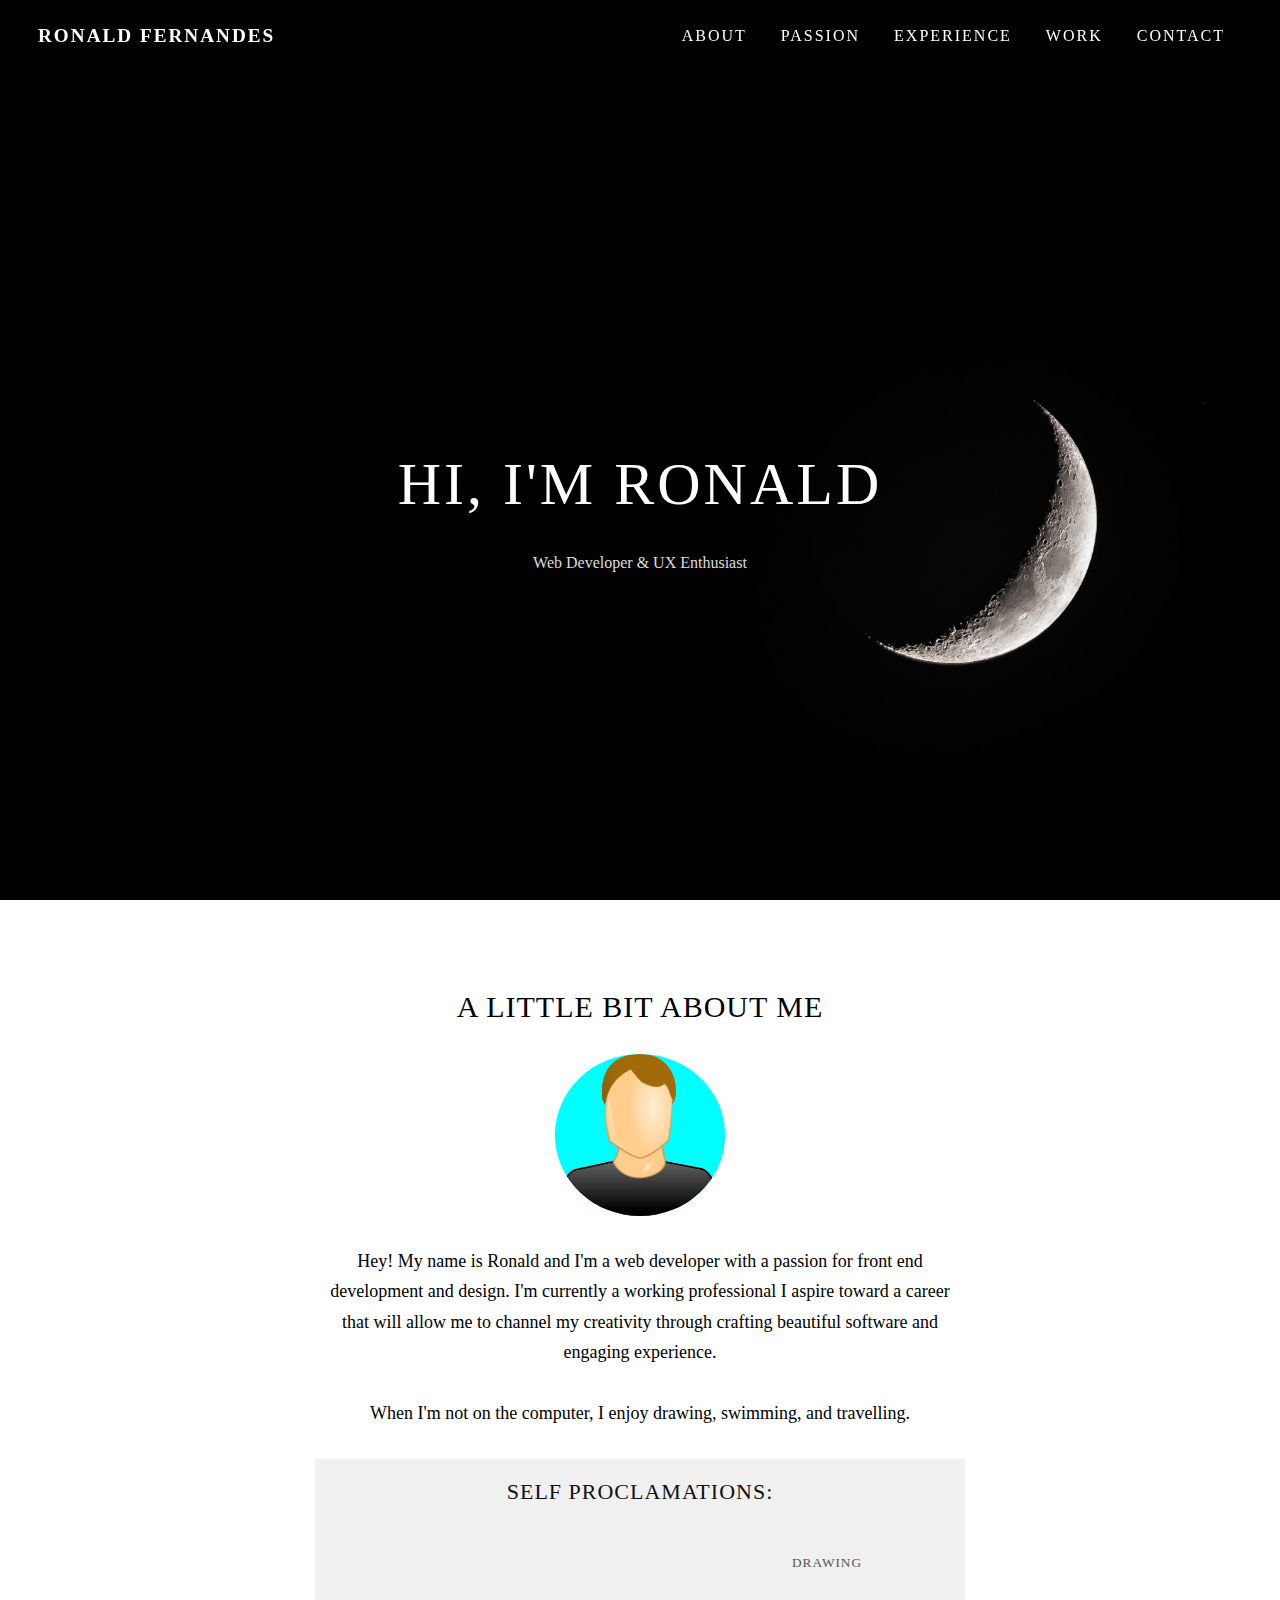
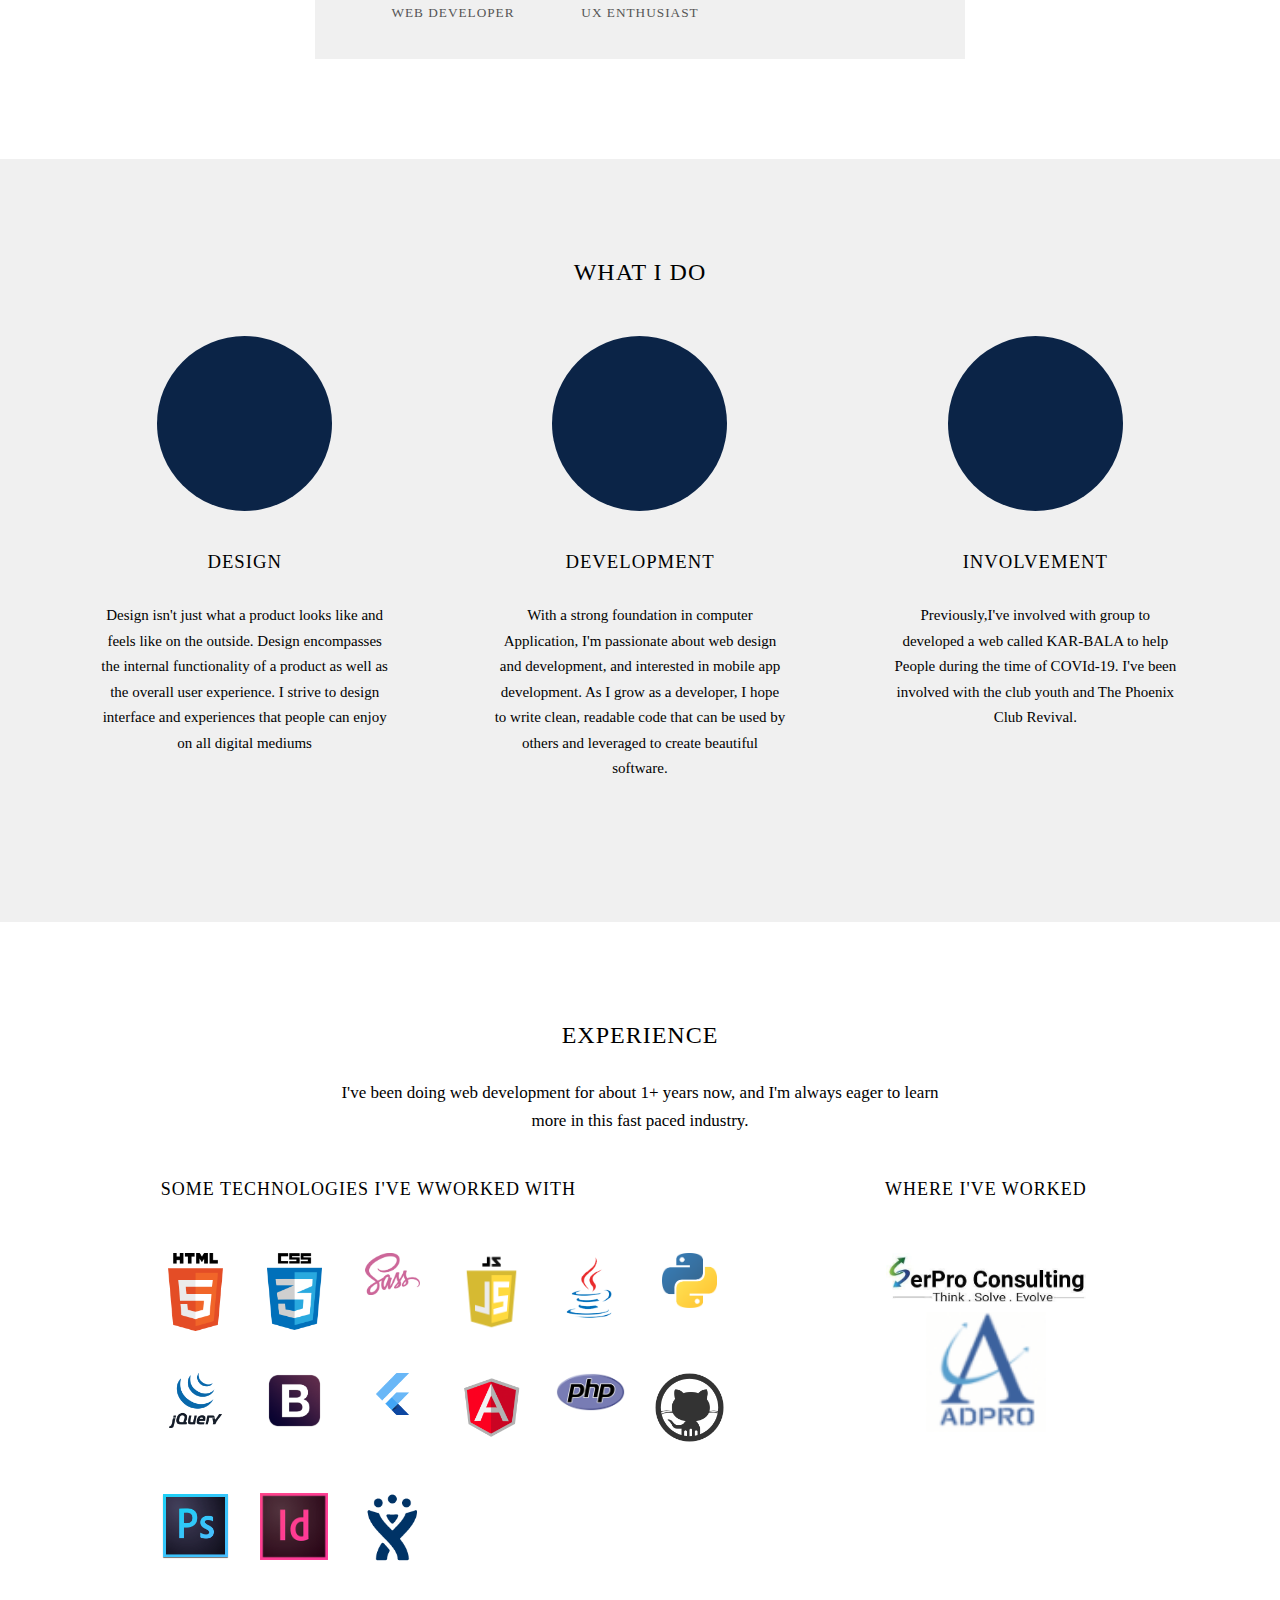
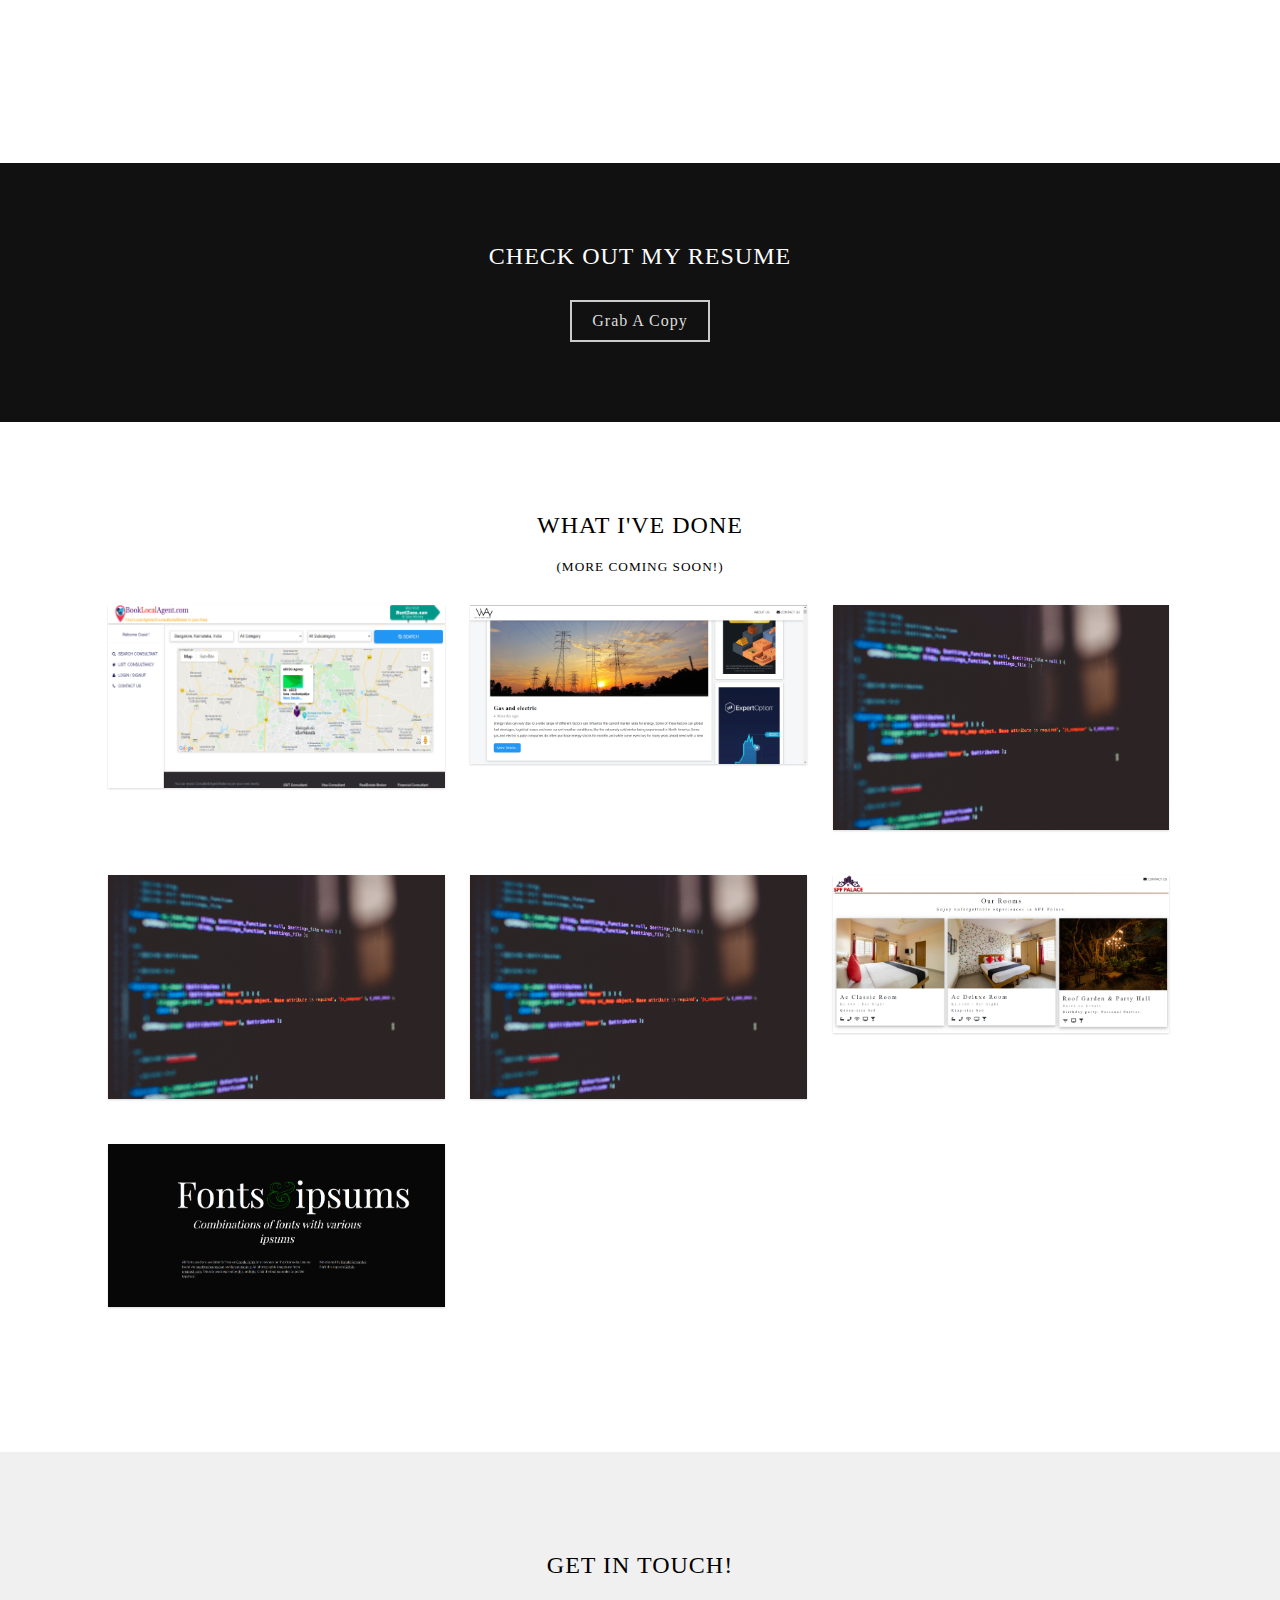
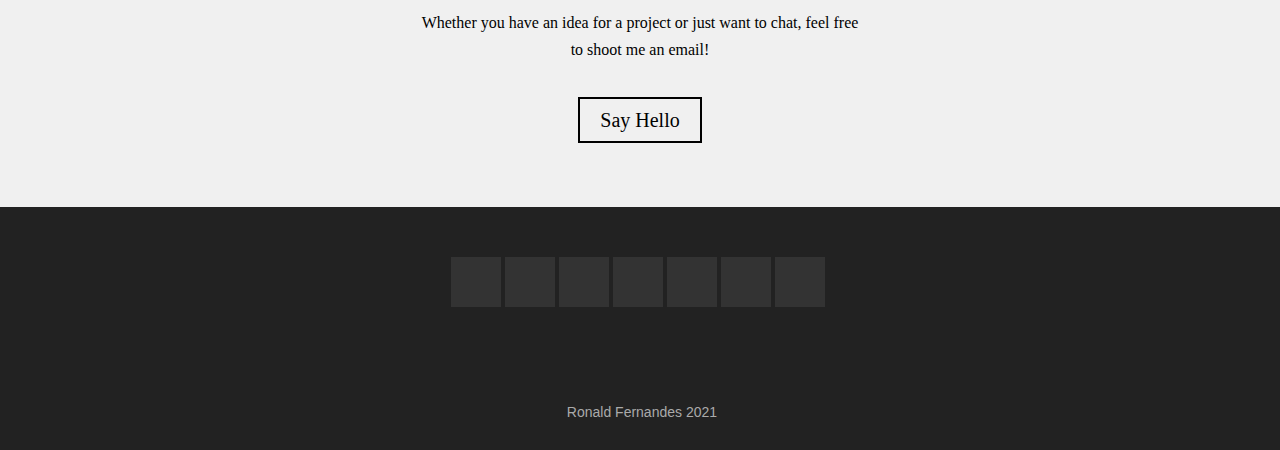
<file: index.html>
<!DOCTYPE html>
<html lang="en">
<head>
    <meta charset="UTF-8">
    <meta http-equiv="X-UA-Compatible" content="IE=edge">
    <meta name="viewport" content="width=device-width, initial-scale=1.0">
    <title>Ronald Fernandes | Web Developer</title>
    <meta name="author" content="Ronald Fernandes">
    <link rel="stylesheet" href="css/style.css">
    <link rel="stylesheet" href="https://cdnjs.cloudflare.com/ajax/libs/font-awesome/6.3.0/css/all.min.css" integrity="sha512-SzlrxWUlpfuzQ+pcUCosxcglQRNAq/DZjVsC0lE40xsADsfeQoEypE+enwcOiGjk/bSuGGKHEyjSoQ1zVisanQ==" crossorigin="anonymous" referrerpolicy="no-referrer" />
    <script src="https://ajax.googleapis.com/ajax/libs/jquery/3.3.1/jquery.min.js"></script>
    <script src="js/smoothScrool.js"></script>
    <script src="js/activeScrolling.js"></script>
    <script src="https://cdn.jsdelivr.net/npm/bootstrap@4.6.2/dist/js/bootstrap.bundle.min.js"></script>
</head>
<body id="pageTop">
    <header>
        <!-- <div class="logo"> -->
            <a href="" class="logo" >Ronald Fernandes</a>
        <!-- </div> -->
        <ul class="links">
            <li style="display: none;"><a href="#pageTop"></a></li>
            <li><a href="#about">ABOUT</a></li>
            <li><a href="#services">PASSION</a></li>
            <li><a href="#experience">EXPERIENCE</a></li>
            <li style="display: none;"><a href="#pagetop"></a></li>
            <li><a href="#portfolio">WORK</a></li>
            <li><a href="#contact">CONTACT</a></li>
        </ul>
        <div class="toggle-btn">
            <i class="fas fa-bars menu-btn"></i>
        </div>
    </header>
    
    <!-- Section Introduction -->
    <section id ="intro" class="hero text-center">
        <div class="overlay">
            <div class="intro">
                <h1 class="fadeInDown">Hi, I'm Ronald</strong></h1>
                <p class="sub fadeInUp">Web Developer & UX Enthusiast</p>
                <a  href="#about" class="arrow_down">
                    <i class="fa fa-angle-down"></i>
                </a>
            </div>
        </div>
    </section>
    <!-- /Section Introduction -->
    <!-- Section About -->
    <section id="about" class="text-center">
        <div class="overlay">
            <div class="container">
                <div class="row">
                    <div class="col">
                        <h2>A Little Bit About Me</h2>
                        <img src="images/profile.png" alt="" id="profile-img" class="">
                        <p> 
                            Hey! My name is Ronald and I'm a web developer with a passion for front end development and design. I'm currently a working professional
                            <a href="" class=""></a> I aspire toward a career that will allow me to channel my creativity through crafting beautiful software and engaging experience.
                            <br><br>
                            When I'm not on the computer, I enjoy drawing, swimming, and travelling.
                        </p>
                    </div>
                </div>
                <div class="row text-center">
                    <div id="self">
                        <h3> Self Proclamations:</h3>
                        <div class="self-div">
                            <div class="self-icon"> <i class="fa fa-keyboard"></i></div>
                            <h5>Web Developer</h5>
                        </div>
                        <div class="self-div">
                            <div class="self-icon"><i class="fa fa-pencil"></i></div>
                            <h5>UX Enthusiast</h5>
                        </div>
                        <div class="self-div">
                            <div class="self-icon"><i class="fa-solid fa-palette"></i></div>
                            <h5>drawing</h5>
                        </div>
                    </div>
                </div>
            </div>
        </div>
    </section>
    <!-- Section what i do -->
    <section id="services" class="text-center">
        <div class="container">
            <div class="row">
                <div class="col-md-12">
                    <h2>What I Do</h2>
                    <div class="space"></div>
                    <div class="service-col">
                        <div class="icon"><i class="fa-solid fa-laptop"></i></div>
                        <h3>Design</h3>
                        <p>Design isn't just what a product looks like and feels like on the outside. Design encompasses the internal functionality of a product as well as the overall user experience. I strive to design interface and experiences that people can enjoy on all digital mediums</p>
                    </div>
                    <div class="service-col">
                        <div class="icon"><i class="fa-solid fa-code"></i></div>
                        <h3>Development</h3>
                        <p>With a strong foundation in computer Application, I'm passionate about web design and development, and interested in mobile app development. As I grow as a developer, I hope to write clean, readable code that can be used by others and leveraged to create beautiful software.</p>
                    </div>
                    <div class="service-col">
                        <div class="icon"><i class="fa-regular fa-lightbulb"></i></div>
                        <h3>Involvement</h3>
                        <p>Previously,I've involved with group to developed a web called KAR-BALA to help People during the time of COVId-19.
                            I've been involved with the club youth and The Phoenix Club Revival.</p>
                    </div>
                </div>
            </div>
        </div>
    </section>
    <!-- Section Experience -->
    <section id="experience">
        <div class="container">
            <div class="row">
                <div class="col-md-12">
                    <div class="col-md-10 col-md-offset-1 text-center">
                        <h2>Experience</h2>
                        <p>I've been doing web development for about 1+ years now, and I'm always eager to learn more in this fast paced industry.</p>
                    </div>
                    <div class="col-sm-offset col-xs-12 col-sm-6 skills-section col-md-6">
                        <h3>Some technologies I've Wworked with</h3>
                        <div class="row">
                            <div class="col-xs-3 col-sm-2 col-md-2 skill-icon"><img  alt="" class="img-responsive" src="images/skills/html.png" id="html" tooltip="html"></div>
                            <div class="col-xs-3 col-sm-2 col-md-2 skill-icon"><img  alt="" class="img-responsive" src="images/skills/css.png" id="css"></div>
                            <div class="col-xs-3 col-sm-2 col-md-2 skill-icon"><img  alt="" class="img-responsive" src="images/skills/sass.png" id="sass"></div>
                            <div class="col-xs-3 col-sm-2 col-md-2 skill-icon"><img  alt="" class="img-responsive" src="images/skills/js.png" id="js"></div>
                            <div class="col-xs-3 col-sm-2 col-md-2 skill-icon"><img  alt="" class="img-responsive" src="images/skills/java.png" ></div>
                            <div class="col-xs-3 col-sm-2 col-md-2 skill-icon"><img  alt="" class="img-responsive" src="images/skills/python.png" id="python"></div>
                            <div class="col-xs-3 col-sm-2 col-md-2 skill-icon"><img  alt="" class="img-responsive" src="images/skills/jquery.png" id="jquery"></div>
                            <div class="col-xs-3 col-sm-2 col-md-2 skill-icon"><img  alt="" class="img-responsive" src="images/skills/bootstrap.png" id="bootstrap"></div>
                            <div class="col-xs-3 col-sm-2 col-md-2 skill-icon"><img  alt="" class="img-responsive" src="images/skills/flutter.png"  id="foundation"></div>
                            <div class="col-xs-3 col-sm-2 col-md-2 skill-icon"><img  alt="" class="img-responsive" src="images/skills/angular.png"  ></div>
                            <!-- <div class="col-xs-3 col-sm-2 col-md-2 skill-icon"><img  alt="" class="img-responsive" src="/images/skills/node.png"  id="node"></div> -->
                            <div class="col-xs-3 col-sm-2 col-md-2 skill-icon"><img  alt="" class="img-responsive" src="images/skills/php.png"  ></div>
                            <div class="col-xs-3 col-sm-2 col-md-2 skill-icon"><img  alt="" class="img-responsive" src="images/skills/github.png"  ></div>
                            <div class="col-xs-3 col-sm-2 col-md-2 skill-icon"><img  alt="" class="img-responsive" src="images/skills/photoshop.png"  ></div>
                            <div class="col-xs-3 col-sm-2 col-md-2 skill-icon"><img  alt="" class="img-responsive" src="images/skills/indesign.png"  ></div>
                            <div class="col-xs-3 col-sm-2 col-md-2 skill-icon"><img  alt="" class="img-responsive" src="images/skills/jira.png"  ></div>
                            <!-- <div class="col-xs-3 col-sm-2 col-md-2 skill-icon"><img  alt="" class="img-responsive" src="/images/skills/linux.png"  ></div> -->
                            <!-- <div class="col-xs-3 col-sm-2 col-md-2 skill-icon"><img  alt="" class="img-responsive" src="/images/skills/tumblr.png"  ></div> -->
                        </div>
                    </div>
                    <div class="col-sm-offset col-xs-12 col-sm-4 col-md-3 employer">
                        <div class="text-center">
                            <h3>Where I've Worked</h3>
                            <a href="https://www.serproconsulting.com/">
                                <img id="serpro-logo" src="images/serpro.jpg" alt="">
                            </a>
                            <a href="http://www.adprotechnologies.com/">
                                <img id="adpro-logo" src="images/Adpro.png" alt="">
                            </a>
                        </div>
                    </div>
                </div>
            </div>
        </div>
    </section>
    <!-- Section Resume -->
    <section id="resume">
        <div class="text-center">
            <div class="overlay">
                <div class="container">
                    <div class="row">
                        <div class="col-md-12">
                            <h2>Check out my resume</h2>
                            <div id="resume-button">
                                <a href="Ronald_Fernandes_Resume.pdf" target="_blank" class="resume-btn">Grab A Copy</a>
                            </div>
                        </div>
                    </div>
                </div>
            </div>
        </div>
    </section>
    <!-- Section Work -->
    <section id="portfolio">
        <div class="container">
            <di class="col-lg-12 text-center">
                <h2 class="section-heading">What I've Done</h2>
                <h5 class="coming-soon">(more coming soon!)</h5>
            </di>
            <div class="row portfolio-row">
                <div class="portfolio-item-wrapper">
                    <div class="portfolio-item" data-toggle="modal" href="#booklocalagent">
                        <div class="portfolio-overlay"></div>
                        <div class="links">
                            <a class="image-link"><i class="fa-solid fa-link"></i></a>
                        </div>
                        <img src="images/projects/booklocalagent.png" alt="image">
                        <div class="portfolio-info">
                            <h3>BookLocalAgent</h3>
                        </div>
                    </div>
                </div>
                <div class="portfolio-item-wrapper">
                    <div class="portfolio-item" data-toggle="modal" href="#weadforyou">
                        <div class="portfolio-overlay"></div>
                        <div class="links">
                            <a class="image-link"><i class="fa-solid fa-link"></i></a>
                        </div>
                        <img src="images/projects/weadforyou.png" alt="image">
                        <div class="portfolio-info">
                            <h3>WeAdForYou</h3>
                        </div>
                    </div>
                </div>
                <div class="portfolio-item-wrapper">
                    <div class="portfolio-item" data-toggle="modal" href="#camphor">
                        <div class="portfolio-overlay"></div>
                        <div class="links">
                            <a class="image-link"><i class="fa-solid fa-link"></i></a>
                        </div>
                        <img src="images/projects/projectBack.jpg" alt="image">
                        <div class="portfolio-info">
                            <h3>Camphor Laurel</h3>
                        </div>
                    </div>
                </div>
                <div class="portfolio-item-wrapper">
                    <div class="portfolio-item" data-toggle="modal" href="#autoride">
                        <div class="portfolio-overlay"></div>
                        <div class="links">
                            <a class="image-link"><i class="fa-solid fa-link"></i></a>
                        </div>
                        <img src="images/projects/projectBack.jpg" alt="image">
                        <div class="portfolio-info">
                            <h3>Auto Ride</h3>
                        </div>
                    </div>
                </div>
                <div class="portfolio-item-wrapper">
                    <div class="portfolio-item" data-toggle="modal" href="#read">
                        <div class="portfolio-overlay"></div>
                        <div class="links">
                            <a class="image-link"><i class="fa-solid fa-link"></i></a>
                        </div>
                        <img src="images/projects/projectBack.jpg" alt="image">
                        <div class="portfolio-info">
                            <h3>READ</h3>
                        </div>
                    </div>
                </div>
                <div class="portfolio-item-wrapper">
                    <div class="portfolio-item" data-toggle="modal" href="#spf">
                        <div class="portfolio-overlay"></div>
                        <div class="links">
                            <a class="image-link"><i class="fa-solid fa-link"></i></a>
                        </div>
                        <img src="images/projects/spf.png" alt="image">
                        <div class="portfolio-info">
                            <h3>SPF Palace</h3>
                        </div>
                    </div>
                </div>
                <div class="portfolio-item-wrapper">
                    <div class="portfolio-item" data-toggle="modal" href="#fontipsums">
                        <div class="portfolio-overlay"></div>
                        <div class="links">
                            <a class="image-link"><i class="fa-solid fa-link"></i></a>
                        </div>
                        <img src="images/projects/fontsipsums.png" alt="image">
                        <div class="portfolio-info">
                            <h3>Fonts&Ipsums</h3>
                        </div>
                    </div>
                </div>
            </div>
        </div>
    </section>
    <!-- Portfolio Modal -->

    <!-- Book Local Agent -->
    <div class="modal fade in" id="booklocalagent" tabindex="-1" role="dialog" aria-labelledby="booklocalagent" aria-hidden="true">
        <!-- <div class="modal-backdrop fade in"></div> -->
        <div class="modal-dialog">
            <div class="modal-header">
                <button type="button"class="close" data-dismiss="modal" aria-hidden="true">&times;</button>
                <h4 class="modal-title">BookLocalAgent</h4>
                <h6 class="modal-title-desc">Web App</h6>
            </div>
            <div class="modal-body">
                <p><img src="images/projects/booklocalagent.png" alt="" class="img-responsive img-centered"></p>
                <p class="modal-description">BookLocalAgent is a web application that helps the user to find any consultancy near them by entering the place and 
                    the required consultancy. It’s also help’s the user to list their consultancy on this 
                    website if they have any. the user can create their profile page if they list their 
                    consultancy on the website.</p>
                <p class="visit"><a href="" id="visit-btn">Visit Site</a> <!-- or <a href="" id="visit-btn">Scourse Code</a> --></p>
            </div>
            <div class="modal-footer">
                <button class="btn btn-default" data-dismiss="modal">close</button>
            </div>
        </div> 
    </div>
    <!-- We ad for you -->
    <div class="modal fade in" id="weadforyou" tabindex="-1" role="dialog" aria-labelledby="courseSourceModal" aria-hidden="true">
        <!-- <div class="modal-backdrop fade in"></div> -->
        <div class="modal-dialog">
            <div class="modal-header">
                <button type="button"class="close" data-dismiss="modal" aria-hidden="true">&times;</button>
                <h4 class="modal-title">WeAdForYou</h4>
                <h6 class="modal-title-desc">Web App</h6>
            </div>
            <div class="modal-body">
                <p><img src="images/projects/weadforyou.png" alt="" class="img-responsive img-centered"></p>
                <p class="modal-description">weadforyou website helps the users to advertise their product on this wesite. User have to provide a 
                    detail information of the product which they want to advertise. The user can upload 
                    video and image of their product for advertisement.</p>
                <p class="visit"><a href="" id="visit-btn">Visit Site</a> <!-- or <a href="" id="visit-btn">Scourse Code</a> --></p>
            </div>
            <div class="modal-footer">
                <button class="btn btn-default" data-dismiss="modal">close</button>
            </div>
        </div> 
    </div>
    <!-- Camphor Laurel -->
    <div class="modal fade in" id="camphor" tabindex="-1" role="dialog" aria-labelledby="camphor" aria-hidden="true">
        <!-- <div class="modal-backdrop fade in"></div> -->
        <div class="modal-dialog">
            <div class="modal-header">
                <button type="button"class="close" data-dismiss="modal" aria-hidden="true">&times;</button>
                <h4 class="modal-title">Camphor Laurel</h4>
                <h6 class="modal-title-desc">Andriod App</h6>
            </div>
            <div class="modal-body">
                <p><img src="images/projects/projectBack.jpg" alt="" class="img-responsive img-centered"></p>
                <p class="modal-description">Camphor Laurel is an android application which encourages the clients to arrange the item on the app 
                    and can know the conveyance date, cost of the item, contact information and available 
                    stock of the product.</p>
                <p class="visit"><a href="" id="visit-btn">Visit Site</a> <!-- or <a href="" id="visit-btn">Scourse Code</a> --></p>
            </div>
            <div class="modal-footer">
                <button class="btn btn-default" data-dismiss="modal">close</button>
            </div>
        </div> 
    </div>
    <!-- Auto ride -->
    <div class="modal fade in" id="autoride" tabindex="-1" role="dialog" aria-labelledby="autoride" aria-hidden="true">
        <!-- <div class="modal-backdrop fade in"></div> -->
        <div class="modal-dialog">
            <div class="modal-header">
                <button type="button"class="close" data-dismiss="modal" aria-hidden="true">&times;</button>
                <h4 class="modal-title">Auto Ride</h4>
                <h6 class="modal-title-desc">Andriod App</h6>
            </div>
            <div class="modal-body">
                <p><img src="images/projects/projectBack.jpg" alt="" class="img-responsive img-centered"></p>
                <p class="modal-description">The Andriod application helps passengers to book an auto wherever they required. It utilizes 
                    the full features of a mobile device’s maps and GPS features to find any available auto 
                    for hire. The user can book an auto from the app or can directly contact the auto through by call through the number given on the application</p>
                <p class="visit"><a href="" id="visit-btn">Visit Site</a> <!-- or <a href="" id="visit-btn">Scourse Code</a> --></p>
            </div>
            <div class="modal-footer">
                <button class="btn btn-default" data-dismiss="modal">close</button>
            </div>
        </div> 
    </div>
    <!-- Read -->
    <div class="modal fade in" id="read" tabindex="-1" role="dialog" aria-labelledby="read" aria-hidden="true">
        <!-- <div class="modal-backdrop fade in"></div> -->
        <div class="modal-dialog">
            <div class="modal-header">
                <button type="button"class="close" data-dismiss="modal" aria-hidden="true">&times;</button>
                <h4 class="modal-title">Read</h4>
                <h6 class="modal-title-desc">Desktop Application</h6>
            </div>
            <div class="modal-body">
                <p><img src="images/projects/projectBack.jpg" alt="" class="img-responsive img-centered"></p>
                <p class="modal-description">The Stand-alone Desktop application which is designed to manage issues regarding 
                    return/issue of books, magazines and fine calculation over late deposit of books. The 
                    entire process is monitored using barcode system. It is linked with self-service 
                    KIOSKS for locating the required book from the entire collection.</p>
                <p class="visit"><a href="" id="visit-btn">Visit Site</a>  or <a href="" id="visit-btn">Scourse Code</a></p>
            </div>
            <div class="modal-footer">
                <button class="btn btn-default" data-dismiss="modal">close</button>
            </div>
        </div> 
    </div>
    <!-- Spf palace -->
    <div class="modal fade in" id="spf" tabindex="-1" role="dialog" aria-labelledby="spf" aria-hidden="true">
        <!-- <div class="modal-backdrop fade in"></div> -->
        <div class="modal-dialog">
            <div class="modal-header">
                <button type="button"class="close" data-dismiss="modal" aria-hidden="true">&times;</button>
                <h4 class="modal-title">Spf palace</h4>
                <h6 class="modal-title-desc">Web Application</h6>
            </div>
            <div class="modal-body">
                <p><img src="images/projects/spf.png" alt="" class="img-responsive img-centered"></p>
                <p class="modal-description">SPF Palace is an web application for a hotel. Here the user can book their room based on their requirments.To book a room user should have to register themself first.
                    It is easy to use with a good user interface.There is a seperate admin pannel to maintain all the records of the booking made by the user. </p>
                <p class="visit"><a href="" id="visit-btn">Visit Site</a>  or <a href="" id="visit-btn">Scourse Code</a></p>
            </div>
            <div class="modal-footer">
                <button class="btn btn-default" data-dismiss="modal">close</button>
            </div>
        </div> 
    </div>
    <!-- Fonts&ipsums -->
    <div class="modal fade in" id="fontipsums" tabindex="-1" role="dialog" aria-labelledby="font&ipsums" aria-hidden="true">
        <!-- <div class="modal-backdrop fade in"></div> -->
        <div class="modal-dialog">
            <div class="modal-header">
                <button type="button"class="close" data-dismiss="modal" aria-hidden="true">&times;</button>
                <h4 class="modal-title">Fonts&Ipsums</h4>
                <h6 class="modal-title-desc">Web Application</h6>
            </div>
            <div class="modal-body">
                <p><img src="images/projects/fontsipsums.png" alt="Fonts&Ipsums" class="img-responsive img-centered"></p>
                <p class="modal-description">I was semi-obssessed with fonts and the i came accross the different types of lorem ipsum on the web. I crafted a simple website do display  different font-styles with different Ipsums i found on internet. </p>
                <p class="visit"><a href=" https://rfernandes7.github.io/fontsipsums/" id="visit-btn">Visit Site</a>  or <a href="https://github.com/RFernandes7/fontsipsums" id="visit-btn">Scourse Code</a></p>
            </div>
            <div class="modal-footer">
                <button class="btn btn-default" data-dismiss="modal">close</button>
            </div>
        </div> 
    </div>
    <section id="contact">
        <div class="container">
            <div class="row"><p style="margin-top:40px;"></p>
                <div class="col-md-10 col-md-offset-1 text-center">
                    <div class="gmail-icon"><i class="fa-regular fa-envelope bounceDown"></i></div>
                    <h2>Get In Touch!</h2>
                    <p>Whether you have an idea for a project or just want to chat, feel free to shoot me an email!</p>
                    <p style="margin-top:40px;">
                        <a href="mailto:ronaldfernandes303@gmail.com" target="_blank" id="email-button">Say Hello</a>
                    </p>
                </div>
            </div>
        </div>
    </section>
    <footer>
        <div class="container">
            <div class="row">
                <div class="col-md-12 text-center">
                    <ul class="list-inline social-buttons animated fadeIn">
                        <li><a id="facebook" href="" target="_blank"><i class="fa-brands fa-facebook-f"></i></a></li>
                        <li><a id="twitter" href="" target="_blank"><i class="fa-brands fa-twitter"></i></a></li>
                        <li><a id="instagram" href="" target="_blank"><i class="fa-brands fa-instagram"></i></a></li>
                        <li><a id="spotify" href="" target="_blank"><i class="fa-brands fa-spotify"></i></a></li>
                        <li><a id="codepen" href="" target="_blank"><i class="fa-brands fa-codepen"></i></a></li>
                        <li><a id="github" href="https://github.com/RFernandes7" target="_blank"><i class="fa-brands fa-github"></i></a></li>
                        <li><a id="linkedin" href="" target="_blank"><i class="fa-brands fa-linkedin-in"></i></a></li>
                    </ul>
                    <div class="page-scroll-rocket">
                        <a href="#pageTop" id="to-top" class="page-scroll">
                            <i class="fa-sharp fa-solid fa-shuttle-space fa-rotate-270"></i>
                            <!-- <img src="/images/resumeBack.jpg" alt="" id="rocket"> -->
                        </a>
                        <p id="to-top-sub">Click me, To Launch!</p>
                    </div>
                    <div class="copyright">
                        <p><i class="fa fa-copyright"></i> Ronald Fernandes 2021</p>
                    </div>
                </div>
            </div>
        </div>
    </footer>
    <script src="js/animate.js"></script>
</body>
</html>
</file>
<file: css/style.css>
*{
    margin: 0;
    padding: 0;
    box-sizing: border-box;
}

body{
   margin: 0;
   padding: 0;
    width: 100%;
}

header{
    top: 0;
    left: 0;
    position: fixed;
    width: 100%;
    display: flex;
    align-items: center;
    justify-content: space-between;
    z-index: 999;
    /* padding: 20px 30px; */
    padding: 25px 38px;
    transition: 0.6s;
    
}


header.sticky{
    /* padding: 5px 100px; */
    padding: 13px 38px;
    background-color: black;
}

header .logo {
    text-decoration: none;
    position: relative;
    color: white;
    font-weight: 700;
    font-size: 1.2em;  /*1.5rem*/
    text-transform: uppercase;
    letter-spacing: 2px;
    transition: 0.6s;
}

header ul{
    margin: 0;
    padding: 0;
    display: flex;
    position: relative;
    align-items: center;
    justify-content: center;
    transition: 0.6s;
}

header ul li{
    /* position: relative; */
    list-style: none;
}

header ul li a{
    position: relative;
    margin: 0 15px;
    text-decoration: none;
    color: #FFF;
    letter-spacing: 2px;
    transition: 0.6s;
    border: 2px solid transparent;
    display: block;
}

 .links a:hover{
    color: grey;
}

.toggle-btn{
    position: absolute;
    flex-direction: column;
    color: white;
    right: 2rem;
    font-size: 23px;
    cursor: pointer;
    display: none;
}



header.sticky .logo,
header.sticky ul li a{
    /* color: white; */
}

@media only screen and (min-width:768px) and (max-width:899px) {
    header .logo {
        text-decoration: none;
        position: relative;
        color: white;
        font-weight: 100;
        font-size: 1em;
        text-transform: uppercase;
        letter-spacing: 1px;
        transition: 0.6s;
    }
    header ul li a{
        margin: 0 10px;
        color: #FFF;
        font-size: 15px;
        letter-spacing: 1px;
        transition: 0.6s;
        display: block;
    }
}

@media only screen and (min-width:899px) and (max-width:937px) {
    header ul li a{
        margin: 0 10px;
    }
}

@media only screen and (max-width:768px) {
    .toggle-btn{
        display: flex;
    }
    .links{
        display: none;
        width: 100%;
    }

    header{
        flex-direction: column;
        align-items: flex-start;
    }

    header ul{
        margin-top: 20px;
        width: 100%;
        flex-direction: column;
        /* padding: 20px 5px; */
        
    }

    header li{
        text-align: center;
    }

    header li a{
        padding: .5rem 1rem;
        width: 100%;
    }

    .links.active{
        display: flex;
        transition: 0.6s;
    }
    header{
        background-color: black;
        /* padding: 25px 38px; */
        padding: 13px 38px;
    }

    header .logo {
        text-decoration: none;
        position: relative;
        color: white;
        font-weight: 400;
        font-size: 1.2em;
        text-transform: uppercase;
        letter-spacing: 2px;
        transition: 0.6s;
    }
 
}

@media only screen and (max-width:368px) {
    header{
        padding: 13px 12px;
    }
    header .logo {
        font-weight:300;
        font-size: 1em;
    }
    header.sticky{
        padding: 13px 12px;
        background-color: black;
    }
    .toggle-btn{
        font-size: 20px;
    }
}



/* Sections */
h1, h2, h3, h4, h5, h6{
    margin: 0px 0px 30px;
    font-weight: 300;
    letter-spacing: 1px;
    text-transform: uppercase;
}



p{
    font-size: 16px;
    font-weight: 300;
    margin: 0 0 25px;
    line-height: 1.7;
    margin: 0px 0px 25px;
}
/* INTRODUCTION */
.hero{
    position: relative;
    background: url(../images/heroBackground.jpg);
    width: 100%;
    min-height: 100vh;
    display: flex;
    background-size: cover;
    background-position: center;
    background-attachment: fixed; 
    background-repeat: no-repeat; 
    /* height: calc(100vh - 60px); */
    align-items: center;
    justify-content: center;
    
}

.intro h1{
    color: #FFF;
    font-size: 60px;
    font-weight: 300;
    letter-spacing: 3px;
}

.intro p.sub{
    color: #ddd;
}

.intro{
    position: absolute;
    /* padding: 20% 0 5% 0; */
    left: 0;
    right: 0;
    z-index: 0;
}

.fa-angle-down{
    padding: 10px 14px;
    font-size: 40px;
    color: white;
    align-items: baseline;
    margin-top: 100px;
    transition: all 0.5s;
}

.fadeInDown{
    animation: fadeInDown 1s ease-in both;
    /* animation-delay: 1s; */
    animation-duration: 1s;
}

@keyframes fadeInDown {
    0%{
        opacity: 0;
        transform: translate3d(0, -100%, 0);
    }
    100%{
        opacity: 1;
        transform: none;
    }
}
.text-center{
    text-align: center;
}

.fadeInUp{
    animation: fadeInUp 1s ease-in both;
    animation-duration: 1s;
}

@keyframes fadeInUp {
    0%{
        opacity: 0;
        transform: translate3d(0, 100%, 0);
    }
    100%{
        opacity: 1;
        transform: none;
    }
}
/* active scrooling */


header .active a {
    color: #AEFEFF;

  }

  /* About */

  #about{
    padding-top: 90px;
    padding-bottom: 100px;
  }

  .row{
    margin-left: -15px;
    margin-right: -15px;
  }

  #about p{
    font-size: 18px;
    max-width: 650px;
    margin: 30px auto;
  }

  p{
    margin: 0px 0px 25px;
    font-size: 16px;
    line-height: 1.7;
    font-weight: 300;
  }

  #about img#profile-img{
    width: 170px;
    height: auto;
    background-color: aqua;
  }

  #about img{
    border-radius: 150%;
  }

  #about h2{
    font-size: 30px;
  }

  img{
    vertical-align: middle;
  }

  #about #self{
    background: #f0f0f0;
    color: #555;
    text-align: center;
    margin: 0px auto;
    max-width: 650px;
    /* width: 50%; */
    height: 200px;
    padding: 20px;
  }

  .fa{
    display: inline-block;
    text-rendering: inherit;
  }

  .self-icon{
    width: 50%;
    height: 50%;
    line-height: 50px;
    font-size: 36px;
    margin: 0 auto 10px;
  }

  .self-div{
    width: 30%;
    display: inline-block;
    vertical-align: top;
  }

  #about #self h3 {
    font-weight: 300;
    font-size: 22px;
    margin-bottom: 40px;
    color: #111;
}
#about #self {
    width: 70%;
}

@media screen and (max-width:360px) {
    #about #self{
        padding: 20px 0;
        width: 95%;
    }
    #about #self h3 {
        font-weight: 300;
        font-size: 20px;
        margin-bottom: 35px;
    }
    .self-icon{
        width: 40%;;
        height: 40%;
      }

      #about #self h5 {
        font-weight: 300;
        font-size: 10px;
    }
    
}
@media only screen and (max-width:768px) {
    #about #self{
        padding: 20px 0;
        width: 95%;
    }
   
    
  }

/* Service */
section{
    display: block;
}

#services{
    padding-top: 100px;
    padding-bottom: 100px;
    background: #f0f0f0;
    /* float: left; */
}

.container {
    padding-right: 15px;
    padding-left: 15px;
    margin-right: auto;
    margin-left: auto;
    width: 95%;

}

.container,.row::before{
    display: table;
    content: " ";
}

.container,.row::after{
    clear: both;
}

.space{
    padding: 10px;
}

.service-col{
    position: relative;
    /* width: 33.33333%; */
    padding-left: 15px;
    padding-right: 15px;
    /* float: left; */
}

.col-md-12{
    position: relative;
    min-height: 1px;
    padding-right: 15px;
    padding-left: 15px;
    /* width: 100%; */
}

#services p{
    font-size: 15px;
    margin: 0px auto 40px auto;
    max-width: 80%;
}
#services .icon{
    background:#0B2447;
    border-radius: 50%;
    height: 175px;
    width: 175px;
    line-height: 175px;
    max-width: 100%;
    color: #FFF;
    margin: 0px auto 40px;
    font-size: 55px;
    vertical-align: middle;
    position: relative;
}



#services .icon:hover{
    animation: spin 0.6s linear 0s 1;
}

@keyframes spin {
    from{
        transform: rotate(0deg);
    }
    to{
        transform: rotate(360deg);
    }
}


@media only screen and (min-width:992px)
{
    .service-col{
        float: left;
        width:33.3333%
        
    }

}

@media only screen and (min-width: 992px){
    .col-md-12{
        width: 100%;
        float: left;
    }
} 



/* Section Experience */

#experience{
    padding-top: 100px;
    padding-bottom: 100px;
    background: #FFF;
}

#experience p{
    font-size: 17px;
    font-weight: 400;
    padding-bottom: 40px;
    max-width: 600px;
    margin: 0px auto;
}



.skills-section{
    font-weight: 400;
    font-size: 18px;
    margin: 0px 0px 50px;
    line-height: 1.5;

}

.employer h3{
    font-weight: 400;
    font-size: 18px;
    margin: 0px 0px 50px;
    line-height: 1.5;
}

.skills-section .skill-icon {
    padding-bottom: 15px;
    height: 120px;
}
.skill-icon{
    padding-bottom: 15px;
    height: 120px;
    width: 16%;
}

.skills-section .skill-icon img{
    margin: 0px auto;
    width: 75px;
    height: auto;
    display: block;
    max-width: 100%;
}

/* .col-sm-6{
    width: 50%;
    float: left;
} */

/* .col-md-6{
    width: 50%;
    float: left;
} */

.col-md-3{
    /* width: 25%; */
    float: left;
}
.col-xs-3{
    width: 25%;
    float: left;
}



.col-md-10{
    position: relative;
    padding-right: 15px;
    padding-left: 15px;
    min-height: 1px;
}


.col-xs-12, .col-md-6, .col-sm-6, .col-sm-2, .col-md-2, .col-xs-3, .col-lg-12{
    position: relative;
    padding-right: 15px;
    padding-left: 15px;
    min-height: 1px;
}

.img-responsive
{
    display: block;
    max-width: 100%;
    height: auto;
}

/* .col-sm-offset{
    margin-left: 8.333%;
} */

img#serpro-logo{
    width: 200px;
    margin: 0 auto 10px;
}

img#adpro-logo{
    width: 120px;
    margin: 0 auto;
}

.skills-section h3{
    font-weight: 400;
    font-size: 18px;
    margin: 0 0 50px;
    line-height: 1.5;
}




@media screen and (max-width:360px) {
    .skills-section .skill-icon {
        padding-bottom: 0;
        height: 100px;
    }
    .col-xs-3{
        width: 25%;
        float: left;
    }
    

}


@media only screen and (min-width:450px) {
    .skills-section .skill-icon img#html,#sass,#css,
    #js,#python,#jquery,#bootstrap,#foundation,#node{
        width: 55px;
    }
    .skills-section .skill-icon img{
        /* width: 100%; */
        height: auto;
    }

    
}

@media screen and (max-width: 600px){ 
    .skills, .employment {
        display: block;
        width: 100%;
    }
}

 @media screen and(max-width: 768px){
    /* .col-sm-offset{
        margin-left: 8.33333333%;
    } */
    .col-xs-12{
        width: 100%;
        float: left;
    }
    
    /* .col-sm-4{
        width: 33.333%;
        float: left;
    }

    .col-sm-2{
        width: 16.66%;
        float: left;
    }
     */

    .skills-section h3{
        text-align: center;
        margin-top: 30px;
        font-size: 16px;
    }
    .skills-section .skill-icon{
        padding-bottom: 15px;
        height: 120px;
    }

}



@media screen and (min-width:768px) {
    .col-sm-offset{
        margin-left: 8.33333333%;
    }

    .col-sm-6{
        width: 50%;
        float: left;
    }    
    .col-md-6{
        width: 50%;
        float: left;
    }
     .col-xs-3{
        width: 25%;
        float: left;
     }

     .col-md-3{
        width: 25%;
        float: left;
    } 
}

@media (min-width: 768px) {
    .col-sm-1, .col-sm-2, .col-sm-3, .col-sm-4, .col-sm-5, .col-sm-6, .col-sm-7, .col-sm-8, .col-sm-9, .col-sm-10, .col-sm-11, .col-sm-12 {
      float: left;
    }
    
    .col-sm-6 {
      width: 50%;
    }
   
    .col-sm-4 {
      width: 33.33333333%;
    }
    .col-sm-3 {
      width: 25%;
    }
    .col-sm-2 {
      width: 16.66666667%;
    }
    
    .col-sm-offset-1 {
      margin-left: 8.33333333%;
    }
  }

  @media (min-width: 992px) {
    .col-md-1, .col-md-2, .col-md-3, .col-md-4, .col-md-5, .col-md-6, .col-md-7, .col-md-8, .col-md-9, .col-md-10, .col-md-11, .col-md-12 {
      float: left;
    }
    .col-md-12 {
      width: 100%;
    }
   
    .col-md-10 {
      width: 83.33333333%;
    }
   
    .col-md-6 {
      width: 50%;
    }
   
    .col-md-4 {
      width: 33.33333333%;
    }
    .col-md-3 {
      width: 25%;
    }
    .col-md-2 {
      width: 16.66666667%;
    }

    .col-md-offset-1 {
      margin-left: 8.33333333%;
    }

  }

  /* Resume */

  #resume{
    background: url(../images/resumeBack.jpg);
    background-size: cover;
    background-position: center;
    background-repeat: no-repeat;
    background-attachment: fixed;
    background-color: #111;
    color: #FFF;
  }

  #resume .overlay{
    padding: 80px 0;
    background: linear-gradient(to bottom, rgba(0, 0, 0, 0.8) 0%, rgba(0, 0, 0, 0.73) 17%, rgba(0, 0, 0, 0.66) 35%, rgba(0, 0, 0, 0.55) 62%, rgba(0, 0, 0, 0.4) 100%);
    background-attachment: fixed;
  }

  a.resume-btn{
    background: none;
    display: inline-block;
    padding: 10px 20px;
    color: #ddd;
    border: 2px solid #ccc;
    font-size: 16px;
    font-weight: 300;
    letter-spacing: 1px;
    text-decoration: none;
    transition: all .3s ease-in-out;
  }

  a.resume-btn:hover,
  a.resume-btn:active{
    color: #FFF;
    border: 2px solid #ccc;
    padding: 10px 30px;
    background-color: rgb(254, 254, 254, 0.2);
  }

  /* Work */
  #portfolio *{
    z-index: 1;
  }
  #portfolio{
    padding-top: 90px;
    padding-bottom: 100px;
    background: #FFF;
  }

  #portfolio .section-heading{
    padding-bottom: 0;
    margin-bottom: 20px;
  }

  #portfolio .comming-soon{
    margin-bottom: 50px;
    text-transform: lowercase;
  }



#portfolio .portfolio-row{
    margin-left: 50px;
    margin-right: 50px;
}

#portfolio .portfolio-item-wrapper{
    width: 31%;
    display: inline-block;
    padding: 0 0 5px;
    margin: 0 1% 30px;
    vertical-align: top;
}

#portfolio .portfolio-item{
    display: block;
    padding: 0;
    margin-bottom: 10px;
    cursor: pointer;
    position: relative;
    overflow: hidden;
    box-shadow: rgba(0, 0, 0, 0.148438) 0 1px 2px;
}

#portfolio .portfolio-overlay{
    position: absolute;
    background-color: rgba(26, 30, 31, 0.85);
    width: 100%;
    height: 100%;
    opacity: 0;
}

#portfolio .links{
    width: 40px;
    height: 40px;
    position: absolute;
    top: 36%;
    left: 0;
    right: 0;
    text-align: center;
    margin: auto;
    opacity: 0;
    transform: translate(0, -50px);
    transition: all 400ms;
}

#portfolio .portfolio-item img{
    max-width: 100%;
    width: 100%;
    opacity: 1.0;
    transition: 0.3s ease-in-out;
}

#portfolio .portfolio-info{
    position: absolute;
    bottom: -100%;
    left: 0;
    background-color: #000;
    color: #FFF;
    height: 45px;
    width: 100%;
    text-align: center;
}

#portfolio .links a i{
    position: relative;
    color: #FFF;
    font-size: 24px;
    margin: 0 13px;
    z-index: 100;
}

#portfolio .links a:hover i {
    color: #FFF;
}

#portfolio .links a i::after{
    position: absolute;
    z-index: -1;
    content: "";
    left: -7px;
    top: -7px;
    width: 30px;
    height: 30px;
    border-radius: 50%;
}

#portfolio .portfolio-info,
#portfolio .links,
#portfolio .links a i,
#portfolio .links a .i::after,
#portfolio .portfolio-overlay{
    transition: all 400ms;
}

#portfolio .portfolio-item:hover .portfolio-overlay,
#portfolio .portfolio-item:hover .links {
    opacity: 1;
    -webkit-transform: translate(0, 0);
    -moz-transform: translate(0, 0);
    -ms-transform: translate(0, 0);
    -o-transform: translate(0, 0);
    transform: translate(0, 0);
}

#portfolio .portfolio-item:hover .portfolio-info {
    bottom: 0;
}

#portfolio .portfolio-info h3 {
    font-size: 14px;
    line-height: 45px;
    font-weight: 400;
    margin: 0;
}


@media screen and (max-width:950px){
    #portfolio .portfolio-row{
        margin-left: 0px;
        margin-right: 0px;
    }

    #portfolio .portfolio-item-wrapper{
        width: 47%;
    }
    
}

@media screen and (max-width:630px) {
    #portfolio .portfolio-item-wrapper{
        width: 100%;
    }
}
@media screen and (min-width:1200px) {
    .col-lg-12{
        float: left;
        width: 100%;
    }
    
}

/* Porfolio Modal */

.modal-header,
.modal-footer{
    background-color: #f0f0f0;
}

.modal-header{
    min-height: 16.42px;
    padding: 15px;
    border-bottom: 1px solid #e5e5e5;
}
.modal-header .close{
    margin-top: -13px;
}

.close{
    padding: 0;
    background: transparent;
    cursor: pointer;
    float: right;
    font-size: 40px;
    font-weight: 300;
    line-height: 1;
    color: #111;
    opacity: .2;
    text-shadow: 0 1px 0 #FFF;
}

.modal-title{
    text-align: center;
    font-weight: 400;
    margin: 0;
    line-height: 1.42;
}

.modal-title-desc{
    text-align: center;
    margin: 10px 0 0 -25px;
    font-style: italic;
    font-weight: 400;
    color: #555;
}

.modal-content{
    position: relative;
    background-color: #FFF;
    background-clip: padding-box;
    border: 1px solid rgba(0,0,0, .2);
    border-radius: 0px;
    outline: 0;
}

.modal-body{
    position: relative;
    padding: 15px;
    background: #FFF;
}
.modal-body img{
    margin: 0 auto;
}

.modal-body p{
    text-align: center;
}

.modal-body p.visit{
    margin-top: 50px;
}

.modal-body #visit-btn{
    padding: 10px;
    color: #00009C;
    border: 2px solid #00009C;
    text-decoration: none;
    text-transform: uppercase;
    font-weight: 400;
    margin: 40px 10px;
    transition: 0.3s ease-in-out;
}

.modal-footer .btn{
    border-radius: 0px;
    /* font-family: ; */
}

::selection{
    text-shadow: none;
    background: #fed136;
}

img::selection{
    background: 0 0;
}
.modal-body #visit-btn:hover{
    color: #FFF;
    background-color: #00009C;
}

.modal-description{
    font-size: 15px;
    margin: 0px 25px;
}

.modal-dialog{
    position: relative;
    width: auto;
    margin: 10px;
}

.modal{
    position: fixed;
    top: 0;
    right: 0;
    bottom: 0;
    left: 0;
    z-index: 1040;
    overflow: hidden;
    outline: 0;
    display: none;
}
.modal-open .modal{
    overflow-y: auto;
    overflow-x: hidden;
}

.fade.in{
    background-color: rgb(0, 0, 0, 0.6);
    opacity: 1;
}

.modal-backdrop.in{
    opacity: .5;
}

.modal-backdrop{
    position: absolute;
    top: 0;
    right: 0;
    left: 0;
    opacity: .5;
    background-color: rgb(0, 0, 0, 0.6)
}

.modal-footer{
    padding: 15px;
    text-align: right;
    border: 1px solid #e5e5e5;
}

.btn-default{
    color: #333;
    background-color: #FFF;
    border: #ccc;
}

.btn{
    display: inline-block;
    padding: 6px 12px;
    font-size: 14px;
    font-weight: normal;
    text-align: center;
    vertical-align: middle;
    cursor: pointer;
    border: 1px solid transparent;
}
@media (max-width:340px) {
    .modal-body p{
        font-size: 14px;
    }

    .modal-description{
        margin: 0;
    }
}
@media screen and (min-width:768px) {
    .modal-dialog{
        width: 700px;
        margin: 30px auto;
    }
}

/* contact */

#contact{
    padding-top: 50px;
    padding-bottom: 70px;
    background: #f0f0f0;
}

.gmail-icon{
    width: 100%;
    height: 100%;
    line-height: 100px;
    max-width: 100%;
    font-size: 55px;
    text-align: center;
    vertical-align: middle;
    position: relative;
    margin: 0 auto 10px;
}

#contact p{
    font-size: 16px;
    font-weight: 300;
    max-width: 450px;
    margin: 0 auto;
}

#contact #email-button{
    color: #000;
    padding: 10px 20px;
    text-decoration: none;
    font-size: 20px;
    border: 2px solid #000;
    transition: 0.3s ease-in-out;
}

#contact #email-button:hover{
    color: #FFF;
    background-color: #000;
    padding: 10px 20px;
    text-decoration: none;
    font-size: 20px;
    border: 2px solid #000;
    transition: 0.3s ease-in-out;
}

/* Footer */

footer{
    padding-top: 50px;
    color: #FFF;
    background: #222;
}

footer h3{
    font-weight: 300;
}

ul.social-buttons{}

ul.social-buttons li a{
    display: block;
    width: 50px;
    height: 50px;
    font-size: 24px;
    line-height: 50px;
    outline: 0;
    color: rgba(255, 255, 255, 0.8);
    background: #333;
    transition: all .3s;
    /* text-decoration: none; */
}

footer ul{
    margin-top: 0;
    margin-bottom: 10px;
}

.list-inline{
    padding-left: 0;
    margin-left: -5px;
    list-style: none;
}

.list-inline > li {
    display: inline-block;
    padding-right: 5px;
    padding-left: 5px;
  }

  .page-scroll-rocket i{
    color: #fff;
    width: 50px;
    height: 100%;
    line-height: 50px;
    /* max-width: 100%; */
    font-size: 30px;
    text-align: center;
    vertical-align: middle;
    position: relative;
    margin: 10px auto 0px;
    padding: 5px;

  }

  .page-scroll-rocket p{
    margin: 0px 0px 10px;
  }

  
  .to-top{
    transition: all 0.6s;
  }
  
  #to-top-sub{
    font-size: 12px;
    margin: 0 aiuto;
    opacity: 0;
  }

  .page-scroll-rocket:hover > #to-top-sub{
    opacity: 1;
  }
@media screen  and (max-width:480px){
    ul.social-buttons li a{
        display: block;
        width: 40px;
        height:40px;
        font-size: 20px;
        line-height: 40px;
        outline: 0;
        color: rgba(255, 255, 255, 0.8);
        background: #333;
        transition: all .3s;
    }
}

@media screen  and (max-width:340px){
    ul.social-buttons li a{
        width: 37px;
        height:37px;
    }
}

ul.social-buttons li a:hover,
ul.social-buttons li a:active {
    color: #FFF;
    -webkit-box-shadow: 1px 1px 3px #333;
    -moz-box-shadow: 1px 1px 3px #333;
    box-shadow: 1px 1px 3px #333;
    -webkit-transform: scale(1.1);
    -moz-transform: scale(1.1);
    -ms-transform: scale(1.1);
    -o-transform: scale(1.1);
    transform: scale(1.1);
}

.list-inline>li{
    padding: 0px !important;
}

#facebook:hover {
    background-color: #3B5998;
}

#twitter:hover {
    background-color: #55ACEE;
}

#instagram:hover {
    background-color: #3f729b;
}

#codepen:hover {
    background-color: #fff;
    color: #000;
}

#linkedin:hover {
    background-color: #0077B5
}

#github:hover {
    background-color: #4183C4;
}

#pinterest:hover {
    background-color: #CC2127;
}

#spotify:hover {
    background-color: #2ebd59;
}

#to-top {
    transition: all 0.5s;
}

#to-top:hover {
    background-color: transparent;
    color: #fff;
    text-decoration: none;
}

#to-top img {
    width: 50px;
    padding: 5px;
    margin: 10px auto 0px;
}

#to-top-copy {
    font-family: 'Lato', sans-serif;
    font-size: 12px;
    margin: 0 auto;
    opacity: 0;
}

.copyright {
    font-weight: 300;
    color: #aaa;
}

.copyright p {
    font-family: "Lato", sans-serif;
    font-size: 14px;
    /*text-transform: uppercase;*/
}


.bounceDown{
    animation-duration: 1s;
    animation-name: bounceDown;
    animation-fill-mode: both;
}

@keyframes bounceDown{
    0%{
        opacity: 0;
        transform: translate3d(0, -300px, 0);

    }
    60%{
        opacity: 1;
        transform: translate3d(0, 25px, 0);

    }
    75%{
        transform: translate3d(0, -10px, 0);
    }
    90%{
        transform: translate3d(0, 5px, 0);
    }
    100%{
        transform: none;
    }

}
@media screen and (max-width: 480px) {
    #to-top {
        margin-top: 0px;
    }
    .copyright {
        padding-top: 0px;
        margin-top: 0px;
    }
}
</file>
